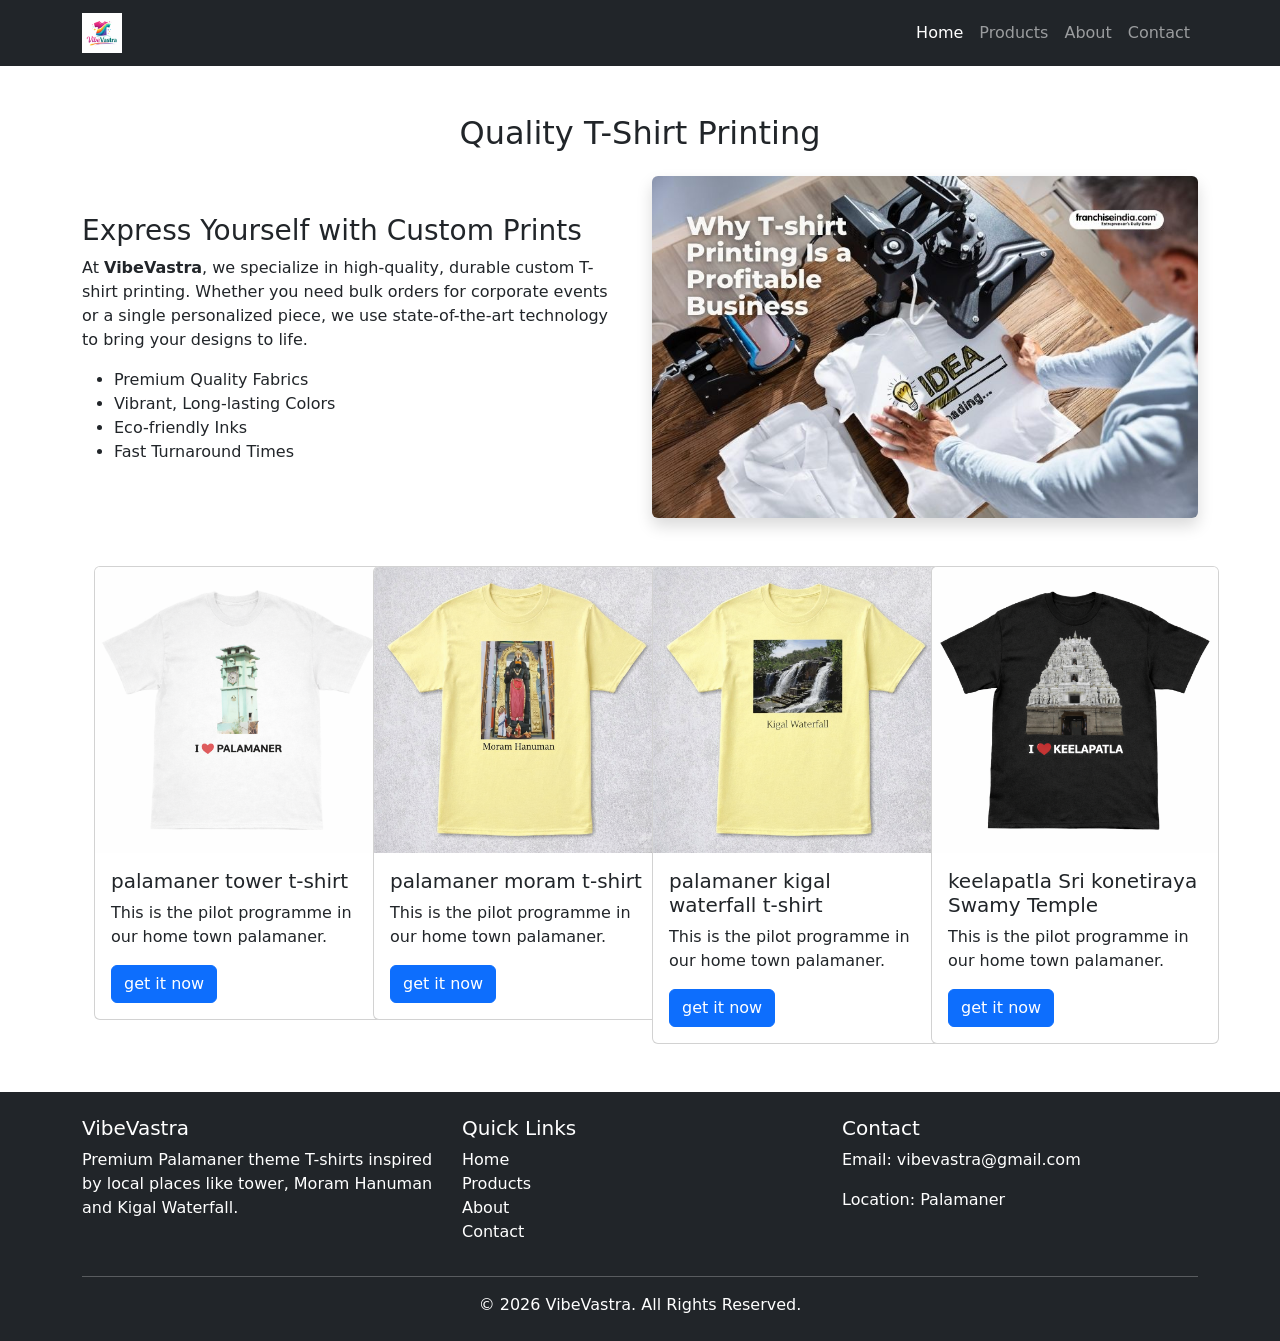
<file: vibevarshra/HTMLS/index.html>
<!DOCTYPE html>
<html lang="en">

<head>
  <meta charset="UTF-8">
  <meta name="viewport" content="width=device-width, initial-scale=1.0">
  <title>VibeVastra</title>
  <link href="https://cdn.jsdelivr.net/npm/bootstrap@5.3.3/dist/css/bootstrap.min.css" rel="stylesheet">
  <script src="https://cdn.jsdelivr.net/npm/bootstrap@5.3.3/dist/js/bootstrap.bundle.min.js"></script>
</head>
<body>
  <nav class="navbar navbar-expand-lg navbar-dark bg-dark">
    <div class="container">
      <!-- Logo Left -->
      <a class="navbar-brand" href="#">
        <img src="../IMAGES/logo.png" alt="VibeVastra" width="40">
      </a>
      <!-- Toggle Button -->
      <button class="navbar-toggler" type="button" data-bs-toggle="collapse" data-bs-target="#navbarNav">
        <span class="navbar-toggler-icon"></span>
      </button>
      <!-- Menu Right -->
      <div class="collapse navbar-collapse justify-content-end" id="navbarNav">
        <ul class="navbar-nav">
          <li class="nav-item">
            <a class="nav-link active" href="index.html">Home</a>
          </li>
          <li class="nav-item">
            <a class="nav-link" href="Products.html">Products</a>
          </li>
          <li class="nav-item">
            <a class="nav-link" href="about.html">About</a>
          </li>
          <li class="nav-item">
            <a class="nav-link" href="contact.html">Contact</a>
          </li>
        </ul>
      </div>
    </div>
  </nav>
  <main class="container my-5">
    <section id="tshirt-printing">
      <h2 class="text-center mb-4">Quality T-Shirt Printing</h2>
      <div class="row align-items-center">
        <div class="col-md-6">
          <h3>Express Yourself with Custom Prints</h3>
          <p>At <strong>VibeVastra</strong>, we specialize in high-quality, durable custom T-shirt printing. Whether you
            need bulk orders for corporate events or a single personalized piece, we use state-of-the-art technology to
            bring your designs to life.</p>
          <ul>
            <li>Premium Quality Fabrics</li>
            <li>Vibrant, Long-lasting Colors</li>
            <li>Eco-friendly Inks</li>
            <li>Fast Turnaround Times</li>
          </ul>
        </div>
        <div class="col-md-6">
          <img src="../IMAGES/logo000.jpg" class="img-fluid rounded shadow" alt="T-Shirt Printing Process">
        </div>
      </div>
      </section>
      
       <div class="container my-5">
  <div class="row">

    <!-- Card 1 -->
    <div class="col-md-3">
      <div class="card" style="width:18rem;">
        <img src="../IMAGES/logo 2.png" class="card-img-top" alt="palamaner tower">
        <div class="card-body">
          <h5 class="card-title">palamaner tower t-shirt</h5>
          <p class="card-text">This is the pilot programme in our home town palamaner.</p>
          <a href="#" class="btn btn-primary">get it now</a>
        </div>
      </div>
    </div>

    <!-- Card 2 -->
    <div class="col-md-3">
      <div class="card" style="width:18rem;">
        <img src="../IMAGES/logo3.png" class="card-img-top" alt="moram hanuman">
        <div class="card-body">
          <h5 class="card-title">palamaner moram t-shirt</h5>
          <p class="card-text">This is the pilot programme in our home town palamaner.</p>
          <a href="#" class="btn btn-primary">get it now</a>
        </div>
      </div>
    </div>

    <!-- Card 3 -->
    <div class="col-md-3">
      <div class="card" style="width:18rem;">
        <img src="../IMAGES/kigal-waterfall.png" class="card-img-top" alt="kigal waterfall">
        <div class="card-body">
          <h5 class="card-title">palamaner kigal waterfall t-shirt</h5>
          <p class="card-text">This is the pilot programme in our home town palamaner.</p>
          <a href="#" class="btn btn-primary">get it now</a>
        </div>
      </div>
</div>
      <!-- Card 4 -->
      <div class="col-md-3">
      <div class="card" style="width:18rem;">
        <img src="../IMAGES/keelapatla.png" class="card-img-top" alt="keelapatla">
        <div class="card-body">
          <h5 class="card-title">keelapatla Sri konetiraya Swamy Temple</h5>
          <p class="card-text">This is the pilot programme in our home town palamaner.</p>
          <a href="#" class="btn btn-primary">get it now</a>
        </div>
      </div>
    </div>
  </div>
</div>
  </main>
</body>
<footer>
  <footer class="bg-dark text-white mt-5">
<div class="container py-4">

<div class="row">

<!-- Brand -->
<div class="col-md-4">
<h5>VibeVastra</h5>
<p>Premium Palamaner theme T-shirts inspired by local places like tower, Moram Hanuman and Kigal Waterfall.</p>
</div>

<!-- Quick Links -->
<div class="col-md-4">
<h5>Quick Links</h5>
<ul class="list-unstyled">
<li><a href="index.html" class="text-white text-decoration-none">Home</a></li>
<li><a href="Products.html" class="text-white text-decoration-none">Products</a></li>
<li><a href="about.html" class="text-white text-decoration-none">About</a></li>
<li><a href="contact.html" class="text-white text-decoration-none">Contact</a></li>
</ul>
</div>

<!-- Contact -->
<div class="col-md-4">
<h5>Contact</h5>
<p>Email: vibevastra@gmail.com</p>
<p>Location: Palamaner</p>
</div>

</div>

<hr class="bg-white">

<div class="text-center">
<p class="mb-0">© 2026 VibeVastra. All Rights Reserved.</p>
</div>

</div>
</footer>
</footer>
</html>
</file>
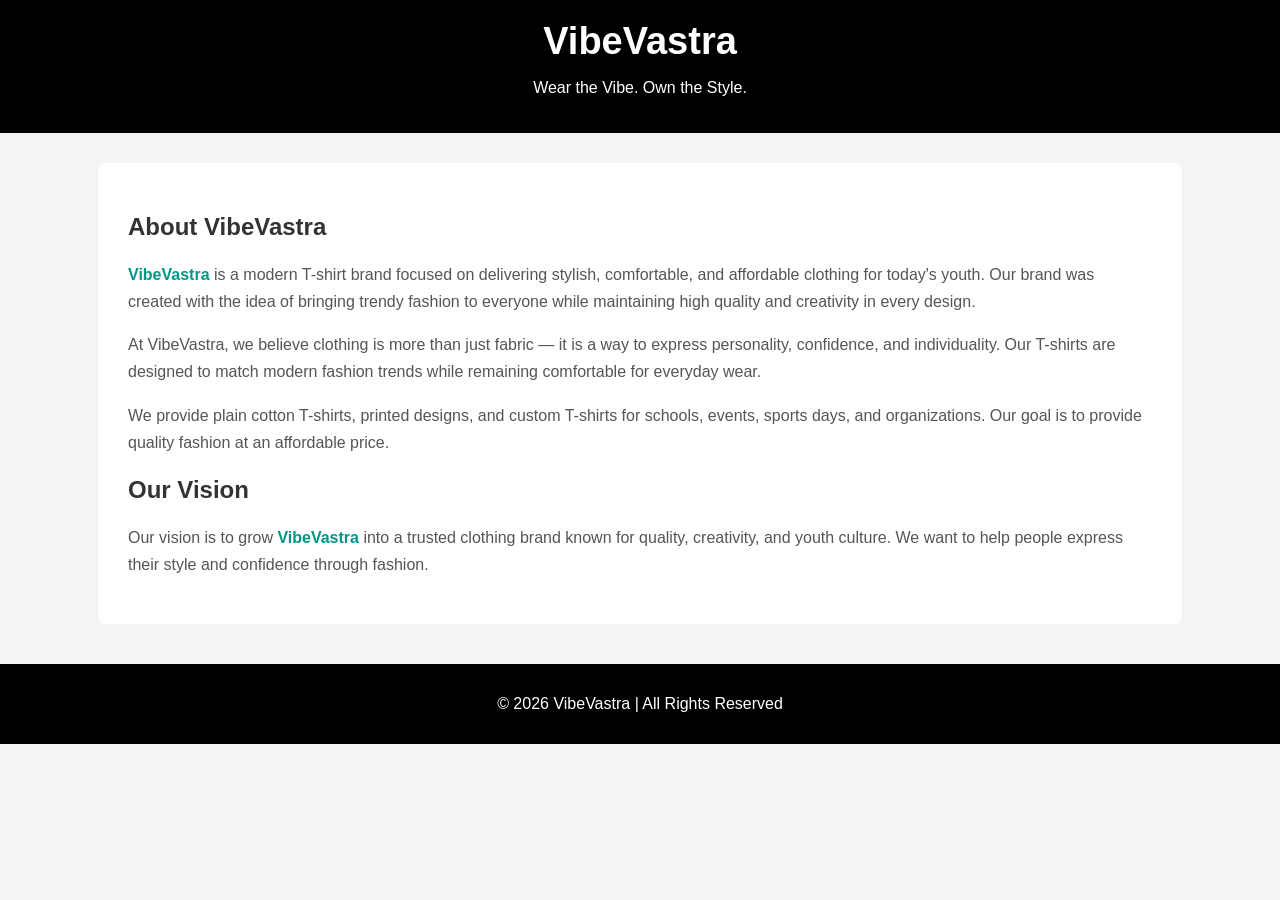
<file: vibevarshra/HTMLS/about.html>
<!DOCTYPE html>
<html lang="en">
<head>
<meta charset="UTF-8">
<meta name="viewport" content="width=device-width, initial-scale=1.0">
<title>About Us - VibeVastra</title>
</head>

<body style="margin:0;font-family:Arial;background-color:#f4f4f4;">

<header style="background:black;color:white;text-align:center;padding:20px;">
<h1 style="margin:0;font-size:38px;">VibeVastra</h1>
<p>Wear the Vibe. Own the Style.</p>
</header>

<div style="width:80%;margin:auto;margin-top:30px;background:white;padding:30px;border-radius:8px;">

<h2 style="color:#333;">About VibeVastra</h2>

<p style="line-height:1.7;color:#555;">
<b style="color:#009688;">VibeVastra</b> is a modern T-shirt brand focused on
delivering stylish, comfortable, and affordable clothing for today's youth.
Our brand was created with the idea of bringing trendy fashion to everyone
while maintaining high quality and creativity in every design.
</p>

<p style="line-height:1.7;color:#555;">
At VibeVastra, we believe clothing is more than just fabric — it is a way to
express personality, confidence, and individuality. Our T-shirts are designed
to match modern fashion trends while remaining comfortable for everyday wear.
</p>

<p style="line-height:1.7;color:#555;">
We provide plain cotton T-shirts, printed designs, and custom T-shirts for
schools, events, sports days, and organizations. Our goal is to provide
quality fashion at an affordable price.
</p>

<h2 style="color:#333;">Our Vision</h2>

<p style="line-height:1.7;color:#555;">
Our vision is to grow <b style="color:#009688;">VibeVastra</b> into a trusted
clothing brand known for quality, creativity, and youth culture. We want to
help people express their style and confidence through fashion.
</p>

</div>

<footer style="background:black;color:white;text-align:center;padding:15px;margin-top:40px;">
<p>© 2026 VibeVastra | All Rights Reserved</p>
</footer>

</body>
</html>
</file>
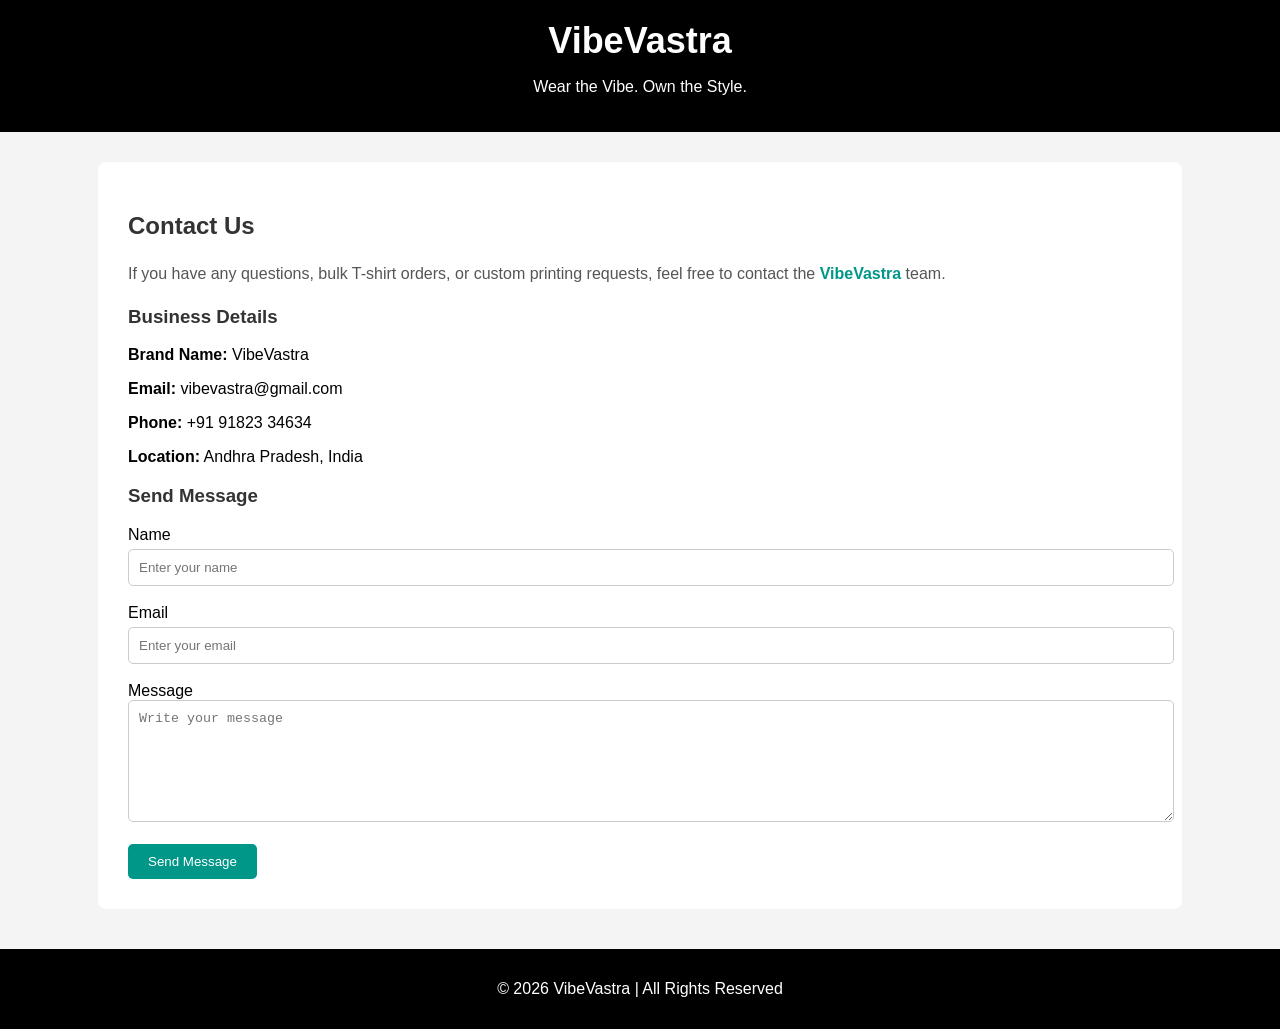
<file: vibevarshra/HTMLS/contact.html>
<!DOCTYPE html>
<html lang="en">
<head>
<meta charset="UTF-8">
<meta name="viewport" content="width=device-width, initial-scale=1.0">
<title>Contact Us - VibeVastra</title>
</head>

<body style="margin:0;font-family:Arial;background-color:#f4f4f4;">

<header style="background:black;color:white;text-align:center;padding:20px;">
<h1 style="margin:0;font-size:36px;">VibeVastra</h1>
<p>Wear the Vibe. Own the Style.</p>
</header>

<div style="width:80%;margin:auto;margin-top:30px;background:white;padding:30px;border-radius:8px;">

<h2 style="color:#333;">Contact Us</h2>

<p style="color:#555;line-height:1.7;">
If you have any questions, bulk T-shirt orders, or custom printing requests,
feel free to contact the <b style="color:#009688;">VibeVastra</b> team.
</p>

<h3 style="color:#333;">Business Details</h3>

<p><b>Brand Name:</b> VibeVastra</p>
<p><b>Email:</b> vibevastra@gmail.com</p>
<p><b>Phone:</b> +91 91823 34634</p>
<p><b>Location:</b> Andhra Pradesh, India</p>

<h3 style="color:#333;">Send Message</h3>

<form>

<label>Name</label><br>
<input type="text" placeholder="Enter your name"
style="width:100%;padding:10px;margin-top:5px;border:1px solid #ccc;border-radius:5px;">

<br><br>

<label>Email</label><br>
<input type="email" placeholder="Enter your email"
style="width:100%;padding:10px;margin-top:5px;border:1px solid #ccc;border-radius:5px;">

<br><br>

<label>Message</label><br>
<textarea placeholder="Write your message"
style="width:100%;padding:10px;height:100px;border:1px solid #ccc;border-radius:5px;"></textarea>

<br><br>

<button type="submit"
style="background:#009688;color:white;border:none;padding:10px 20px;border-radius:5px;cursor:pointer;">
Send Message
</button>

</form>

</div>

<footer style="background:black;color:white;text-align:center;padding:15px;margin-top:40px;">
<p>© 2026 VibeVastra | All Rights Reserved</p>
</footer>

</body>
</html>
</file>
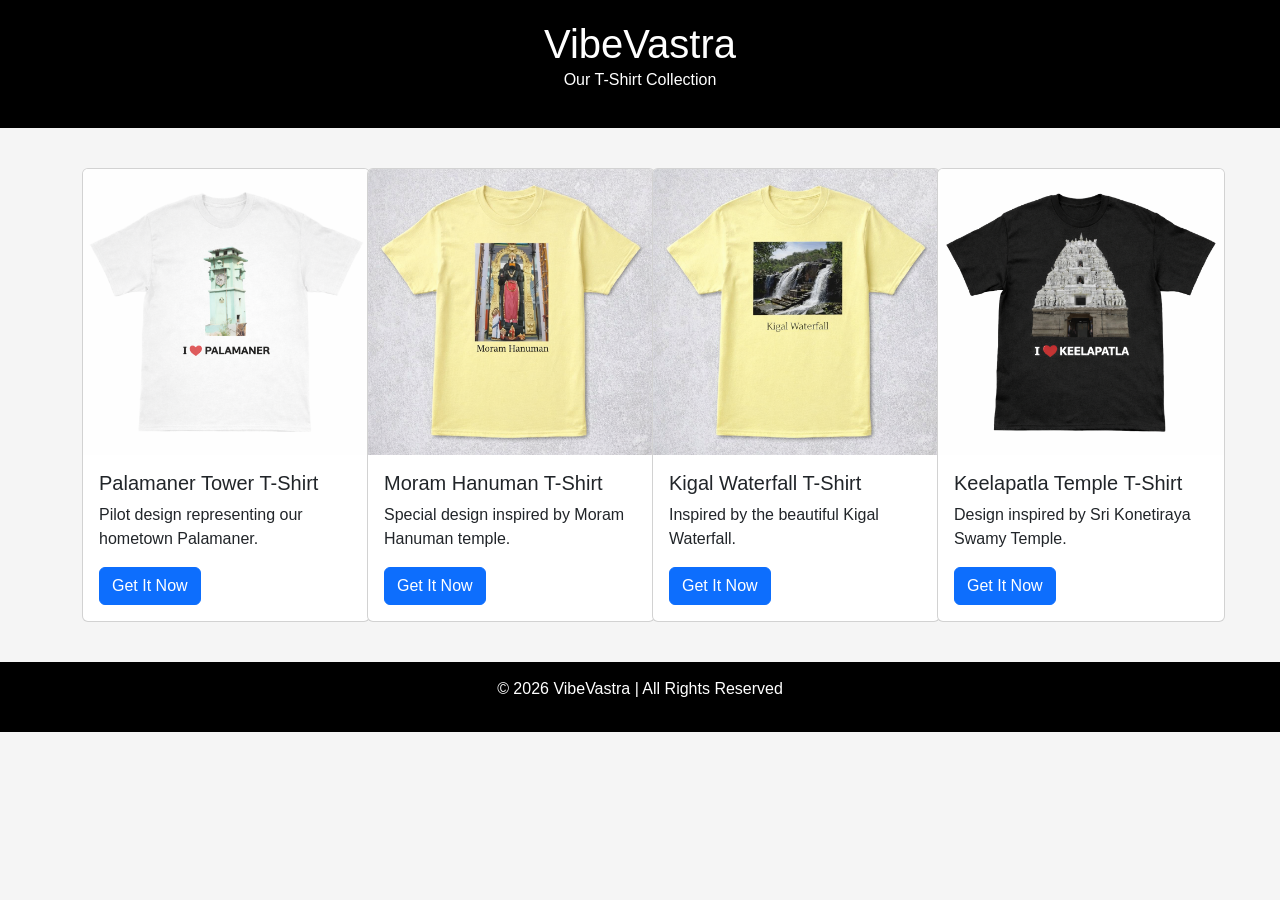
<file: vibevarshra/HTMLS/Products.html>
<!DOCTYPE html>
<html lang="en">

<head>
<meta charset="UTF-8">
<meta name="viewport" content="width=device-width, initial-scale=1.0">
<title>VibeVastra Products</title>

<link href="https://cdn.jsdelivr.net/npm/bootstrap@5.3.3/dist/css/bootstrap.min.css" rel="stylesheet">

</head>

<body style="background-color:#f5f5f5;font-family:Arial;">

<header style="background:black;color:white;text-align:center;padding:20px;">
<h1 style="margin:0;">VibeVastra</h1>
<p>Our T-Shirt Collection</p>
</header>

<main>

<div class="container" style="margin-top:40px;">

<div class="row g-4 justify-content-center">

<!-- Product 1 -->
<div class="col-md-3">
<div class="card" style="width:18rem;">
<img src="../IMAGES/logo 2.png" class="card-img-top" alt="palamaner tower">
<div class="card-body">
<h5 class="card-title">Palamaner Tower T-Shirt</h5>
<p class="card-text">Pilot design representing our hometown Palamaner.</p>
<a href="#" class="btn btn-primary">Get It Now</a>
</div>
</div>
</div>

<!-- Product 2 -->
<div class="col-md-3">
<div class="card" style="width:18rem;">
<img src="../IMAGES/logo3.png" class="card-img-top" alt="moram hanuman">
<div class="card-body">
<h5 class="card-title">Moram Hanuman T-Shirt</h5>
<p class="card-text">Special design inspired by Moram Hanuman temple.</p>
<a href="#" class="btn btn-primary">Get It Now</a>
</div>
</div>
</div>

<!-- Product 3 -->
<div class="col-md-3">
<div class="card" style="width:18rem;">
<img src="../IMAGES/kigal-waterfall.png" class="card-img-top" alt="kigal waterfall">
<div class="card-body">
<h5 class="card-title">Kigal Waterfall T-Shirt</h5>
<p class="card-text">Inspired by the beautiful Kigal Waterfall.</p>
<a href="#" class="btn btn-primary">Get It Now</a>
</div>
</div>
</div>

<!-- Product 4 -->
<div class="col-md-3">
<div class="card" style="width:18rem;">
<img src="../IMAGES/keelapatla.png" class="card-img-top" alt="keelapatla temple">
<div class="card-body">
<h5 class="card-title">Keelapatla Temple T-Shirt</h5>
<p class="card-text">Design inspired by Sri Konetiraya Swamy Temple.</p>
<a href="#" class="btn btn-primary">Get It Now</a>
</div>
</div>
</div>

</div>

</div>

</main>

<footer style="background:black;color:white;text-align:center;padding:15px;margin-top:40px;">
<p>© 2026 VibeVastra | All Rights Reserved</p>
</footer>

<script src="https://cdn.jsdelivr.net/npm/bootstrap@5.3.3/dist/js/bootstrap.bundle.min.js"></script>

</body>
</html>
</file>
